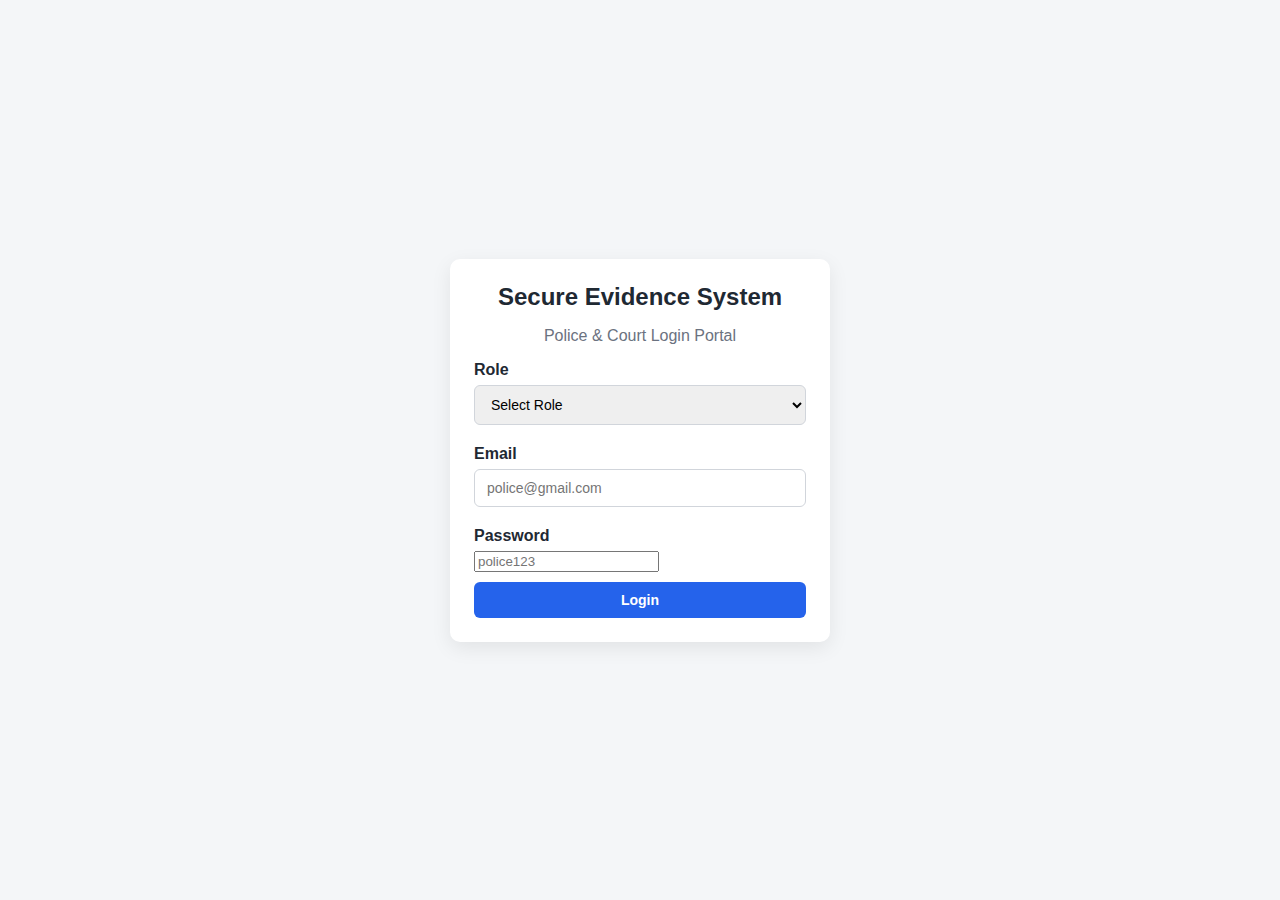
<file: index.html>
<!DOCTYPE html>
<html>
<head>
  <title>Secure Evidence System</title>
  <link rel="stylesheet" href="css/style.css">
</head>

<body>

<div class="main" style="
  margin-left:0;
  display:flex;
  justify-content:center;
  align-items:center;
  height:100vh;
">
  <div class="card" style="width:380px;">
    <h2 style="text-align:center;">Secure Evidence System</h2>
    <p style="text-align:center;">Police & Court Login Portal</p>

    <label>Role</label>
    <select id="role">
      <option value="">Select Role</option>
      <option value="police">Police</option>
      <option value="court">Court</option>
    </select>

    <label>Email</label>
    <input type="text" id="email" placeholder="police@gmail.com">

    <label>Password</label>
    <input type="password" id="password" placeholder="police123">

    <button class="btn-upload" style="width:100%;margin-top:10px;"
      onclick="login()">
      Login
    </button>
  </div>
</div>

<script>
function login() {
  const role = document.getElementById("role").value;
  const email = document.getElementById("email").value;
  const password = document.getElementById("password").value;

  if (!role || !email || !password) {
    alert("Fill all fields");
    return;
  }

  fetch("http://localhost:5000/login", {
    method: "POST",
    headers: { "Content-Type": "application/json" },
    body: JSON.stringify({ role, email, password })
  })
  .then(res => {
    if (!res.ok) throw new Error("Invalid credentials");
    return res.json();
  })
  .then(data => {
    sessionStorage.setItem("role", data.role);

    if (data.role === "police") {
      window.location.href = "police.html";
    } else {
      window.location.href = "court.html";
    }
  })
  .catch(err => alert(err.message));
}
</script>

</body>
</html>
</file>
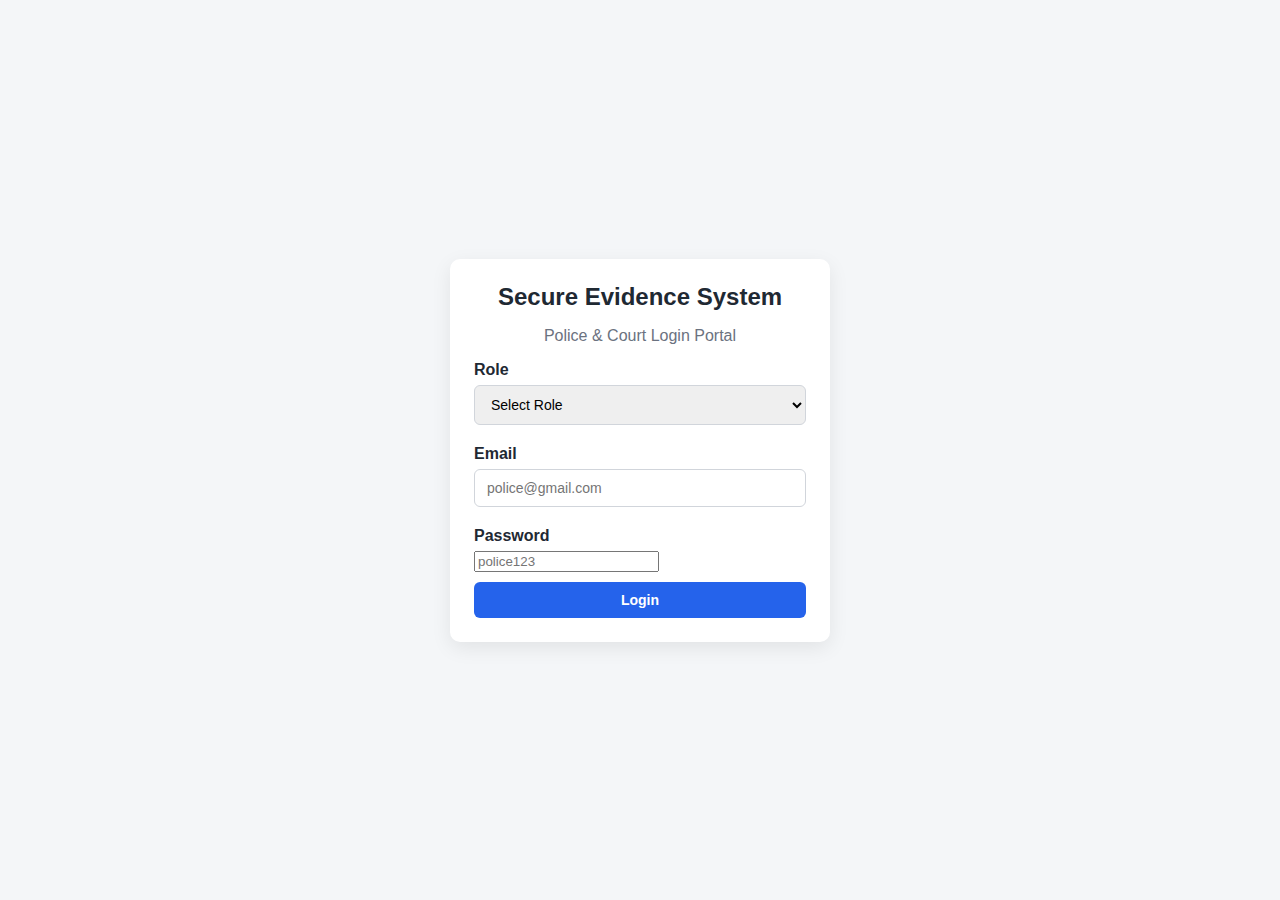
<file: court.html>
<!DOCTYPE html>
<html>
<head>
  <title>Court Panel</title>
  <link rel="stylesheet" href="css/style.css">

  <!-- AUTH CHECK -->
  <script>
    if (!sessionStorage.getItem("role")) {
      window.location.href = "index.html";
    }
  </script>
</head>

<body>

<!-- SIDEBAR -->
<div class="sidebar">
  <h2>Court Panel</h2>
  <a href="court.html">Dashboard</a>
  <a href="#" onclick="logout()">Logout</a>
</div>

<!-- MAIN CONTENT (CENTERED & CLEAN) -->
<div class="main" style="display:flex; justify-content:center;">
  <div class="card" style="width:100%; max-width:1100px;">

    <h2>Court Evidence Review</h2>
    <p>
      Review submitted digital evidence, verify authenticity, and take judicial action.
    </p>

    <table>
      <thead>
        <tr>
          <th>Case ID</th>
          <th>Evidence</th>
          <th>Status</th>
          <th>Actions</th>
        </tr>
      </thead>
      <tbody id="caseTable">
        <tr>
          <td colspan="4">Loading cases...</td>
        </tr>
      </tbody>
    </table>

  </div>
</div>

<script src="js/court.js"></script>

<script>
  function logout() {
    sessionStorage.clear();
    window.location.href = "index.html";
  }
</script>

</body>
</html>
</file>
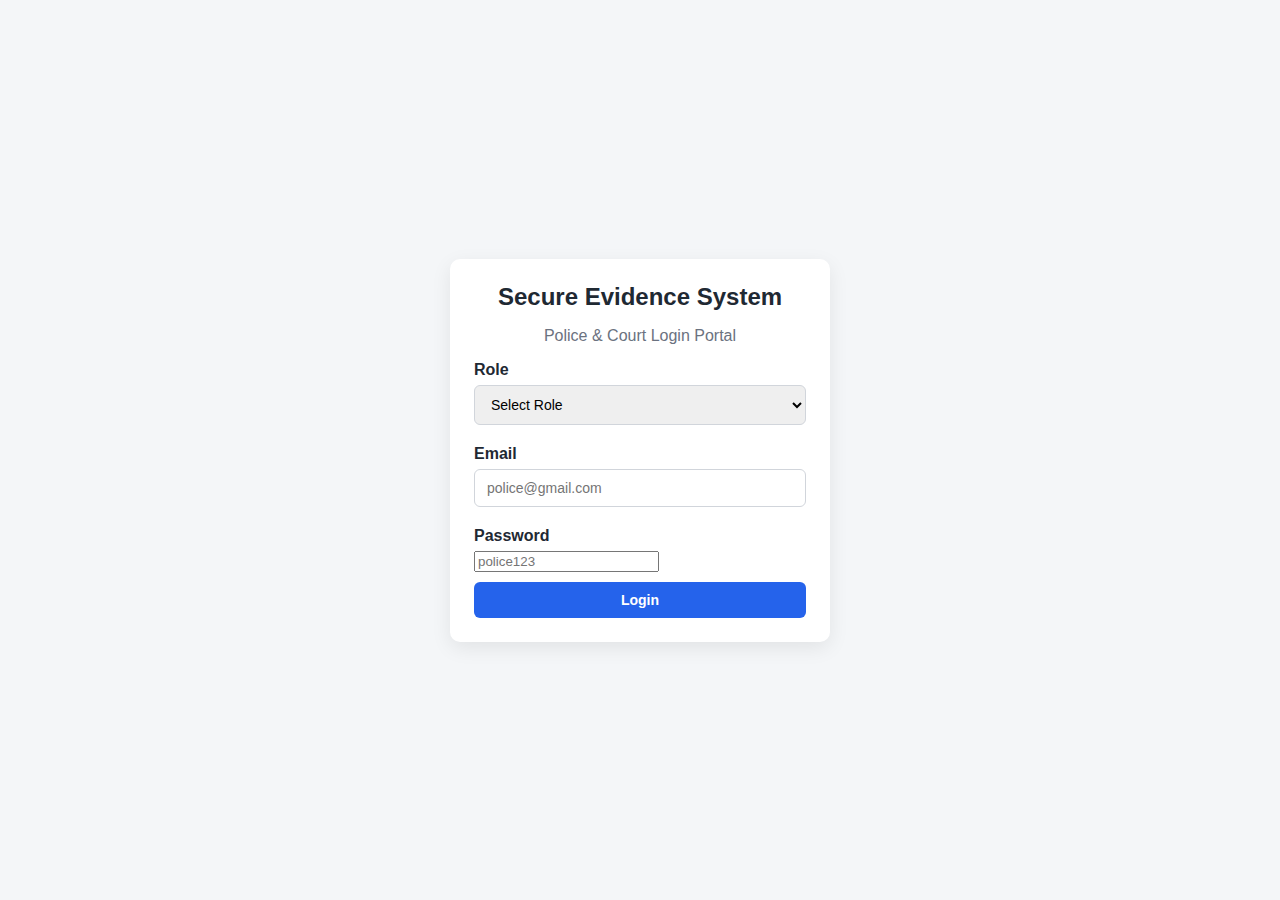
<file: police.html>
<!DOCTYPE html>
<html>
<head>
  <title>Police Panel</title>
  <link rel="stylesheet" href="css/style.css">

  <!-- AUTH CHECK -->
  <script>
    if (!sessionStorage.getItem("role")) {
      window.location.href = "index.html";
    }
  </script>
</head>

<body>

<!-- SIDEBAR -->
<div class="sidebar">
  <h2>Police Panel</h2>
  <a href="police.html">Dashboard</a>
  <a href="upload.html">Upload Evidence</a>
  <a href="#" onclick="logout()">Logout</a>
</div>

<!-- MAIN CONTENT (CENTERED & CLEAN) -->
<div class="main" style="display:flex; justify-content:center;">
  <div class="card" style="width:100%; max-width:1100px;">

    <h2>Police Dashboard</h2>
    <p>
      Manage case evidence securely and monitor court decisions in real time.
    </p>

    <!-- STATUS OVERVIEW -->
    <div style="display:flex; gap:20px; margin:20px 0;">
      <div class="card" style="flex:1; text-align:center;">
        <h3>Total Cases</h3>
        <p id="totalCases">0</p>
      </div>

      <div class="card" style="flex:1; text-align:center;">
        <h3>Pending</h3>
        <p id="pendingCases">0</p>
      </div>

      <div class="card" style="flex:1; text-align:center;">
        <h3>Approved</h3>
        <p id="approvedCases">0</p>
      </div>

      <div class="card" style="flex:1; text-align:center;">
        <h3>Rejected</h3>
        <p id="rejectedCases">0</p>
      </div>
    </div>

    <!-- CASE TABLE -->
    <h3>Case Status Overview</h3>

    <table>
      <thead>
        <tr>
          <th>Case ID</th>
          <th>Status</th>
        </tr>
      </thead>
      <tbody id="statusTable">
        <tr>
          <td colspan="2">Loading cases...</td>
        </tr>
      </tbody>
    </table>

    <br>

    <button class="btn-upload" onclick="window.location.href='upload.html'">
      ➕ Upload New Evidence
    </button>

  </div>
</div>

<script>
  function logout() {
    sessionStorage.clear();
    window.location.href = "index.html";
  }

  // FETCH CASE DATA FOR POLICE DASHBOARD
  fetch("https://evidence-frontend-tan.vercel.app/police.html")
    .then(res => res.json())
    .then(data => {
      const table = document.getElementById("statusTable");

      let total = 0, pending = 0, approved = 0, rejected = 0;
      table.innerHTML = "";

      if (!data || data.length === 0) {
        table.innerHTML =
          "<tr><td colspan='2'>No cases found</td></tr>";
        return;
      }

      data.forEach(c => {
        total++;
        if (c.status === "Pending") pending++;
        if (c.status === "Approved") approved++;
        if (c.status === "Rejected") rejected++;

        const statusClass = c.status.toLowerCase();

        table.innerHTML += `
          <tr>
            <td>${c.caseId}</td>
            <td>
              <span class="status ${statusClass}">
                ${c.status}
              </span>
            </td>
          </tr>
        `;
      });

      document.getElementById("totalCases").innerText = total;
      document.getElementById("pendingCases").innerText = pending;
      document.getElementById("approvedCases").innerText = approved;
      document.getElementById("rejectedCases").innerText = rejected;
    });
</script>

</body>
</html>
</file>
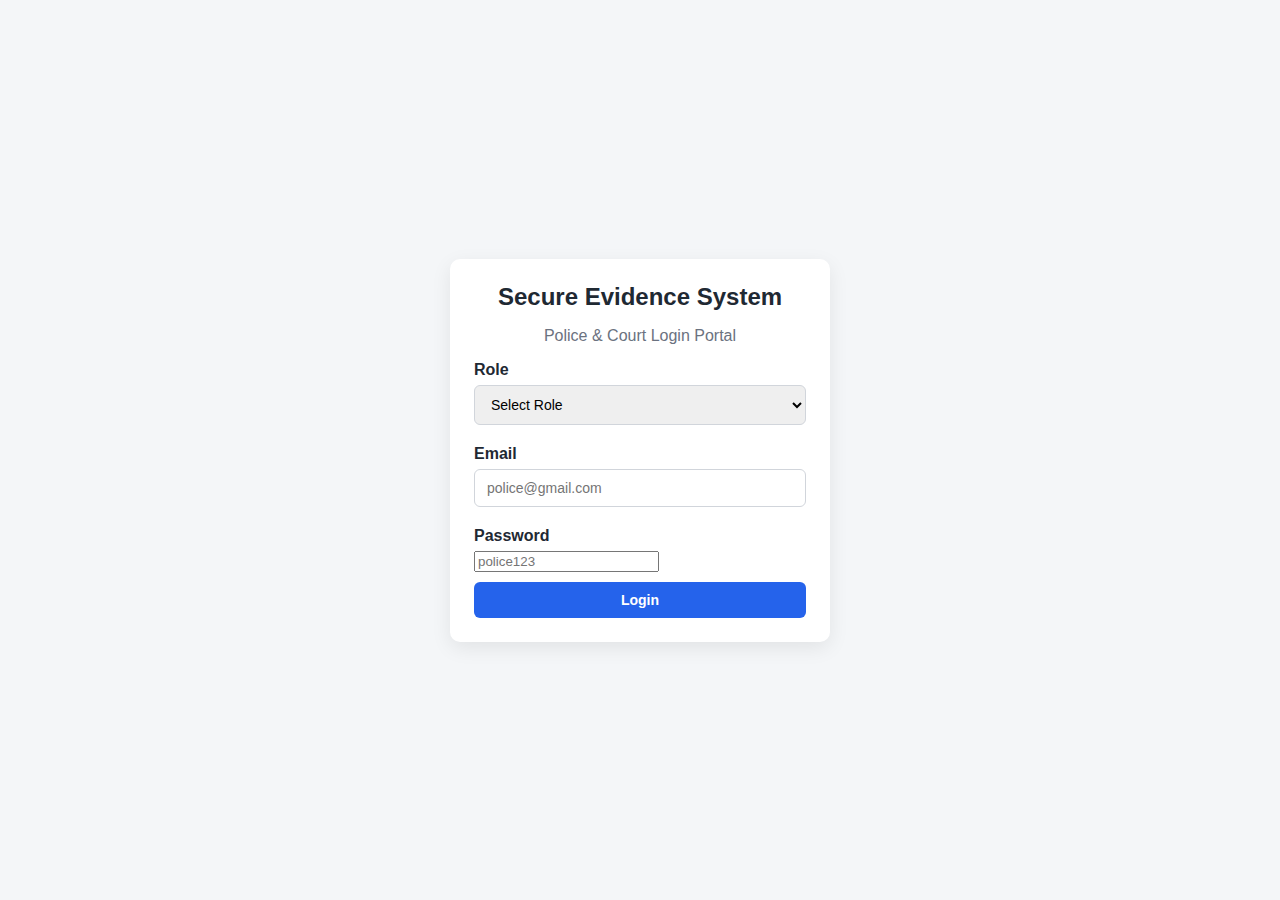
<file: upload.html>
<!DOCTYPE html>
<html>
<head>
  <title>Upload Evidence</title>
  <link rel="stylesheet" href="css/style.css">

  <!-- AUTH CHECK (DO NOT TOUCH) -->
  <script>
    if (!sessionStorage.getItem("role")) {
      window.location.href = "index.html";
    }
  </script>
</head>

<body>

<!-- SIDEBAR -->
<div class="sidebar">
  <h2>Police Panel</h2>
  <a href="police.html">Dashboard</a>
  <a href="upload.html">Upload Evidence</a>
  <a href="#" onclick="logout()">Logout</a>
</div>

<!-- MAIN CONTENT -->
<div class="main">
  <div class="card">
    <h2>Upload Evidence</h2>
    <p>Please enter the case ID and select the evidence file.</p>

    <label>Case ID</label>
    <input type="text" id="caseId" placeholder="Enter Case ID">

    <label>Select Evidence File</label>
    <input type="file" id="file">

    <button class="btn-upload" onclick="uploadEvidence()">
      Upload Evidence
    </button>
  </div>
</div>

<script src="js/upload.js"></script>

<script>
  function logout() {
    sessionStorage.clear();
    window.location.href = "index.html";
  }
</script>

</body>
</html>
</file>
<file: css/style.css>
/* ===== RESET ===== */
* {
  box-sizing: border-box;
}

body {
  margin: 0;
  font-family: "Inter", "Segoe UI", Arial, sans-serif;
  background-color: #f4f6f8;
  color: #1f2933;
}

/* ===== SIDEBAR ===== */
.sidebar {
  position: fixed;
  top: 0;
  left: 0;
  width: 240px;
  height: 100vh;
  background-color: #111827;
  padding: 20px;
}

.sidebar h2 {
  color: #ffffff;
  text-align: center;
  margin-bottom: 30px;
}

.sidebar a {
  display: block;
  padding: 12px 14px;
  margin-bottom: 10px;
  color: #d1d5db;
  border-radius: 6px;
  font-size: 15px;
}

.sidebar a:hover {
  background-color: #1f2937;
  color: #ffffff;
}

/* ===== MAIN AREA ===== */
.main {
  margin-left: 260px;
  padding: 30px;
}

/* ===== CARD ===== */
.card {
  background-color: #ffffff;
  border-radius: 10px;
  padding: 24px;
  box-shadow: 0 6px 20px rgba(0, 0, 0, 0.08);
  max-width: 900px;
}

/* ===== HEADINGS ===== */
h2 {
  margin-top: 0;
  margin-bottom: 10px;
}

p {
  color: #6b7280;
}

/* ===== FORM ===== */
label {
  font-weight: 600;
  display: block;
  margin-bottom: 6px;
}

input[type="text"],
input[type="file"],
select {
  width: 100%;
  padding: 10px 12px;
  border-radius: 6px;
  border: 1px solid #d1d5db;
  margin-bottom: 20px;
  font-size: 14px;
}

input:focus,
select:focus {
  outline: none;
  border-color: #2563eb;
}

/* ===== BUTTONS ===== */
button {
  padding: 10px 18px;
  border-radius: 6px;
  border: none;
  cursor: pointer;
  font-weight: 600;
  font-size: 14px;
}

.btn-upload {
  background-color: #2563eb;
  color: white;
}

.btn-upload:hover {
  background-color: #1e40af;
}

.btn-approve {
  background-color: #16a34a;
  color: white;
}

.btn-reject {
  background-color: #dc2626;
  color: white;
}

.btn-clear {
  background-color: #6b7280;
  color: white;
}

button:hover {
  opacity: 0.9;
}

/* ===== TABLE ===== */
table {
  width: 100%;
  border-collapse: collapse;
  margin-top: 20px;
  font-size: 14px;
}

th {
  background-color: #f9fafb;
  text-align: left;
  padding: 12px;
  border-bottom: 1px solid #e5e7eb;
}

td {
  padding: 12px;
  border-bottom: 1px solid #e5e7eb;
}

tr:hover {
  background-color: #f3f4f6;
}

/* ===== STATUS BADGES ===== */
.status {
  padding: 4px 12px;
  border-radius: 999px;
  font-size: 13px;
  font-weight: 600;
  display: inline-block;
}

.pending {
  background-color: #fef3c7;
  color: #92400e;
}

.approved {
  background-color: #dcfce7;
  color: #166534;
}

.rejected {
  background-color: #fee2e2;
  color: #991b1b;
}

/* ===== LINKS ===== */
a.view-link {
  color: #2563eb;
  font-weight: 600;
}

a.view-link:hover {
  text-decoration: underline;
}
</file>
